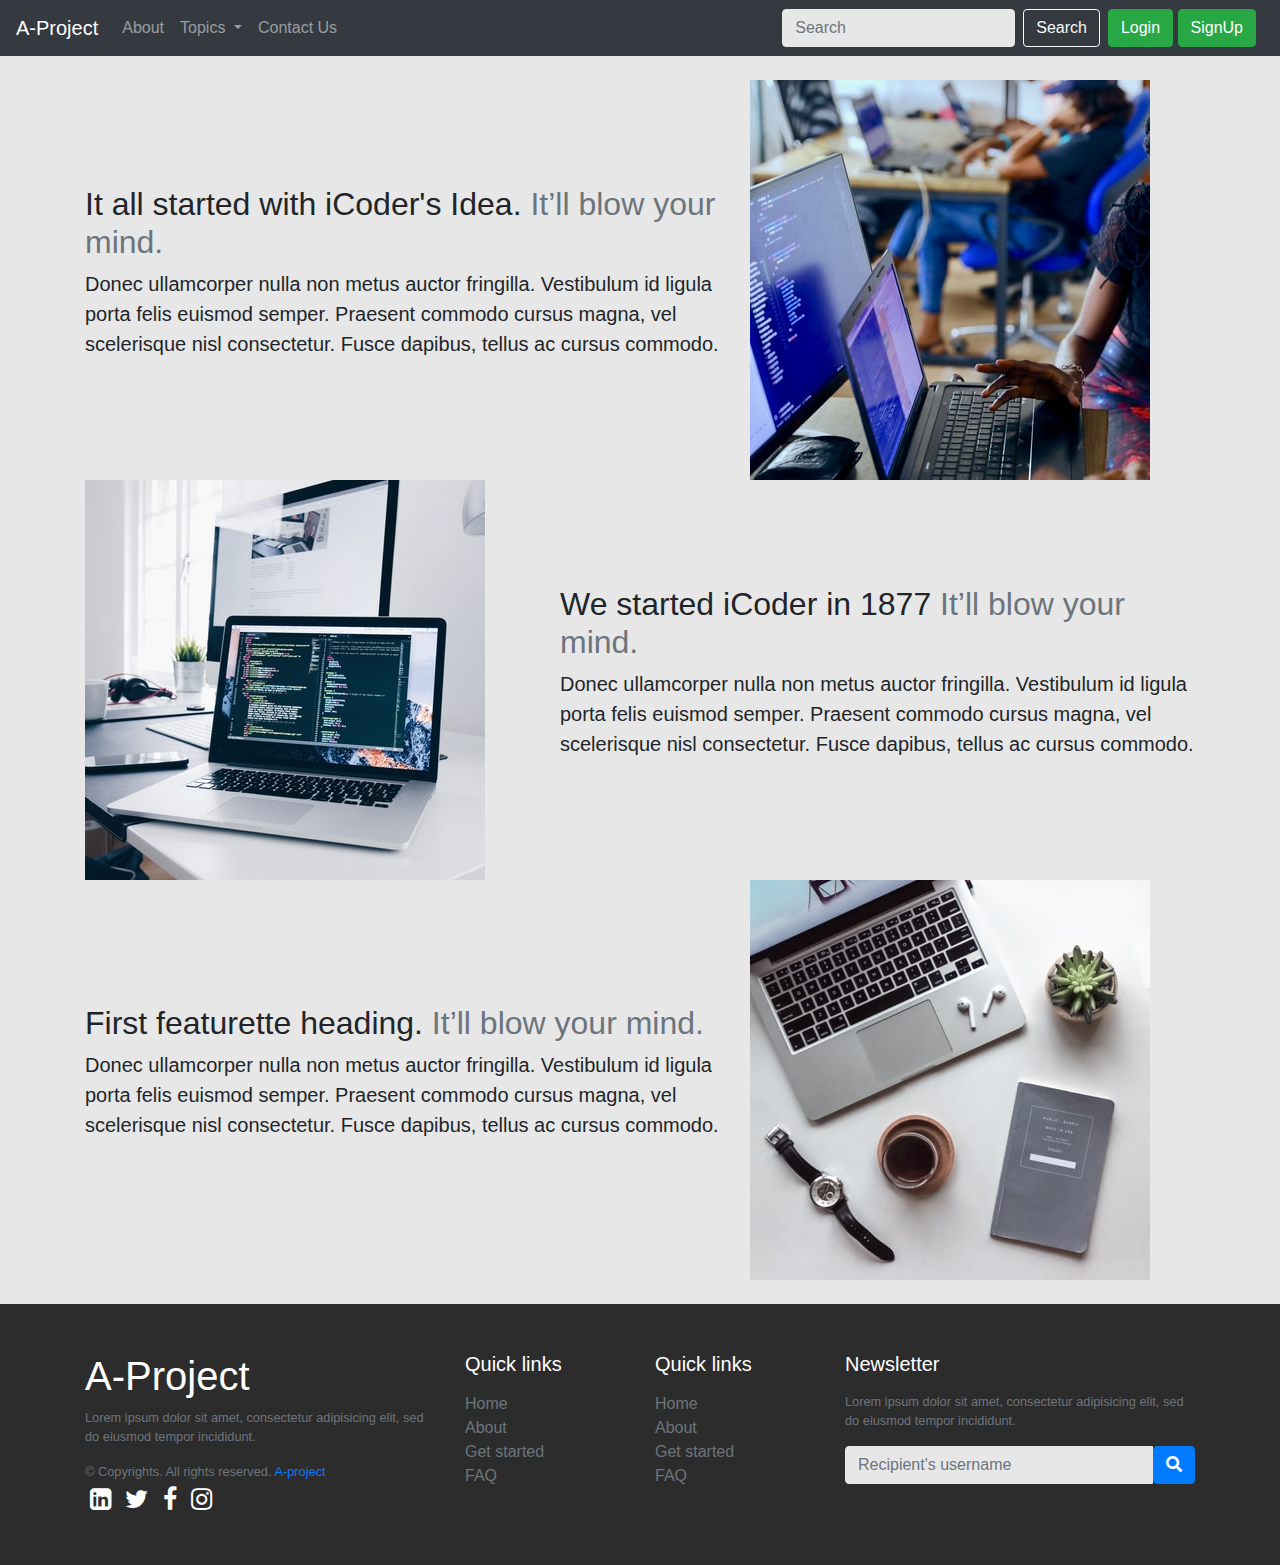
<file: about.html>
<!doctype html>
<html lang="en">

<head>
    
    <meta charset="utf-8">
    <meta name="viewport" content="width=device-width, initial-scale=1, shrink-to-fit=no">

    <!-- Bootstrap CSS -->
    <link rel="stylesheet" href="https://stackpath.bootstrapcdn.com/bootstrap/4.4.1/css/bootstrap.min.css"
        integrity="sha384-Vkoo8x4CGsO3+Hhxv8T/Q5PaXtkKtu6ug5TOeNV6gBiFeWPGFN9MuhOf23Q9Ifjh" crossorigin="anonymous">
        <link rel="stylesheet" href="https://cdn.jsdelivr.net/npm/bootstrap@5.0.0-beta1/dist/js/bootstrap.bundle.min.js">
        <link rel="stylesheet" href="https://cdn.jsdelivr.net/npm/bootstrap@5.0.0-beta1/dist/js/bootstrap.bundle.min.js">
        <link rel="stylesheet" href="https://cdnjs.cloudflare.com/ajax/libs/font-awesome/5.15.2/css/all.min.css">
        <link rel="stylesheet" href="https://cdnjs.cloudflare.com/ajax/libs/font-awesome/4.7.0/css/font-awesome.min.css">
        <link rel="stylesheet" href="style.css">

        <title>A-Project</title>
</head>

<body>
    <nav class="navbar navbar-expand-lg navbar-dark bg-dark">
        <a class="navbar-brand" href="./index.html">A-Project</a>
        <button class="navbar-toggler" type="button" data-toggle="collapse" data-target="#navbarSupportedContent"
            aria-controls="navbarSupportedContent" aria-expanded="false" aria-label="Toggle navigation">
            <span class="navbar-toggler-icon"></span>
        </button>

        <div class="collapse navbar-collapse" id="navbarSupportedContent">
            <ul class="navbar-nav mr-auto">
                <!-- <li class="nav-item active">
                    <a class="nav-link" href="/">Home <span class="sr-only">(current)</span></a>
                </li> -->
                <li class="nav-item">
                    <a class="nav-link" href="/about.html">About</a>
                </li>

                <li class="nav-item dropdown">
                    <a class="nav-link dropdown-toggle" href="#" id="navbarDropdown" role="button"
                        data-toggle="dropdown" aria-haspopup="true" aria-expanded="false">
                        Topics
                    </a>
                    <div class="dropdown-menu" aria-labelledby="navbarDropdown">
                      <a class="dropdown-item" href="./subfolder1.html">Technology & Services</a>
                      <a class="dropdown-item" href="./subfolder2.html">Testimonials</a>
                      <!-- <div class="dropdown-divider"></div> -->
                      <a class="dropdown-item" href="./subfolder3.html">Pricing</a>
                       
                    </div>
                </li>
                <li class="nav-item">
                    <a class="nav-link" href="/contact.html">Contact Us</a>
                </li>


            </ul>
            <form class="form-inline my-2 my-lg-0">
                <input class="form-control mr-sm-2" type="search" placeholder="Search" aria-label="Search">
                <button class="btn btn-outline-light my-2 my-sm-0" type="submit">Search</button>
            </form>
            <div class="mx-2">
                <button class="btn btn-success" data-toggle="modal" data-target="#loginModal">Login</button>
                <button class="btn btn-success" data-toggle="modal" data-target="#signupModal">SignUp</button>
            </div>
        </div>
    </nav>

    <div class="container my-4">
        <div class="row featurette d-flex justify-content-center align-items-center">
            <div class="col-md-7">
                <h2 class="featurette-heading">It all started with iCoder's Idea. <span class="text-muted">It’ll blow your
                        mind.</span></h2>
                <p class="lead">Donec ullamcorper nulla non metus auctor fringilla. Vestibulum id ligula porta felis
                    euismod semper. Praesent commodo cursus magna, vel scelerisque nisl consectetur. Fusce dapibus,
                    tellus ac cursus commodo.</p>
            </div>
            <div class="col-md-5">
                <img class="img-fluid" src="about-1.jpg" alt="">
                 
            </div>
        </div>
        <div class="row featurette d-flex justify-content-center align-items-center">
            <div class="col-md-7 order-md-2">
                <h2 class="featurette-heading">We started iCoder in 1877 <span class="text-muted">It’ll blow your
                        mind.</span></h2>
                <p class="lead">Donec ullamcorper nulla non metus auctor fringilla. Vestibulum id ligula porta felis
                    euismod semper. Praesent commodo cursus magna, vel scelerisque nisl consectetur. Fusce dapibus,
                    tellus ac cursus commodo.</p>
            </div>
            <div class="col-md-5 order-md-1">
                <img class="img-fluid" src="about-2.jpg" alt="">
                 
            </div>
        </div>
        <div class="row featurette d-flex justify-content-center align-items-center">
            <div class="col-md-7">
                <h2 class="featurette-heading">First featurette heading. <span class="text-muted">It’ll blow your
                        mind.</span></h2>
                <p class="lead">Donec ullamcorper nulla non metus auctor fringilla. Vestibulum id ligula porta felis
                    euismod semper. Praesent commodo cursus magna, vel scelerisque nisl consectetur. Fusce dapibus,
                    tellus ac cursus commodo.</p>
            </div>
            <div class="col-md-5">
                <img class="img-fluid" src="about-3.jpg" alt="">
                 
            </div>
        </div>
    </div>
 <!-- FOOTER -->
 <section>
    <footer class="w-100 py-4 flex-shrink-0">
        <div class=" w-100 container py-4">
            <div class="row gy-4 gx-5">
                <div class="col-lg-4 col-md-12">
                    <h5 class="h1 text-white">A-Project</h5>
                    <p class="small text-muted">Lorem ipsum dolor sit amet, consectetur adipisicing elit, sed do eiusmod tempor incididunt.</p>
                    <p class="small text-muted mb-0">&copy; Copyrights. All rights reserved. <a class="text-primary" href="#">A-project</a></p>
                    <a href="./index.html"><i class="fa fa-linkedin-square" style="font-size:25px;color: #fff;padding: 5px;"></i></a>
                    <a href="./index.html"><i class="fa fa-twitter" style="font-size:25px;color: #fff; padding: 5px;"></i></a>
                    <a href="./index.html"><i class="fa fa-facebook-f" style="font-size:25px;color: #fff; padding: 5px;"></i></a>
                    <a href="./index.html"><i class="fa fa-instagram" style="font-size:25px;color: #fff; padding: 5px;"></i></a>
               
                </div>
                <div class="col-lg-2 col-md-6">
                    <h5 class="text-white mb-3">Quick links</h5>
                    <ul class="list-unstyled text-muted">
                        <li><a href="#">Home</a></li>
                        <li><a href="#">About</a></li>
                        <li><a href="#">Get started</a></li>
                        <li><a href="#">FAQ</a></li>
                    </ul>
                </div>
                <div class="col-lg-2 col-md-6">
                    <h5 class="text-white mb-3">Quick links</h5>
                    <ul class="list-unstyled text-muted">
                        <li><a href="#">Home</a></li>
                        <li><a href="#">About</a></li>
                        <li><a href="#">Get started</a></li>
                        <li><a href="#">FAQ</a></li>
                    </ul>
                </div>
                <div class="col-lg-4 col-md-6">
                    <h5 class="text-white mb-3">Newsletter</h5>
                    <p class="small text-muted">Lorem ipsum dolor sit amet, consectetur adipisicing elit, sed do eiusmod tempor incididunt.</p>
                    <form action="#">
                        <div class="input-group mb-3">
                            <input class="form-control" type="text" placeholder="Recipient's username" aria-label="Recipient's username" aria-describedby="button-addon2">
                            <button class="btn btn-primary" id="button-addon2" type="button"><i class="fas fa-search"></i></button>
                        </div>
                    </form>
                </div>
            </div>
        </div>
    </footer>
</div>
  </footer>
</section>
    <!-- Optional JavaScript -->
    <!-- jQuery first, then Popper.js, then Bootstrap JS -->
    <script src="https://code.jquery.com/jquery-3.4.1.slim.min.js"
        integrity="sha384-J6qa4849blE2+poT4WnyKhv5vZF5SrPo0iEjwBvKU7imGFAV0wwj1yYfoRSJoZ+n"
        crossorigin="anonymous"></script>
    <script src="https://cdn.jsdelivr.net/npm/popper.js@1.16.0/dist/umd/popper.min.js"
        integrity="sha384-Q6E9RHvbIyZFJoft+2mJbHaEWldlvI9IOYy5n3zV9zzTtmI3UksdQRVvoxMfooAo"
        crossorigin="anonymous"></script>
    <script src="https://stackpath.bootstrapcdn.com/bootstrap/4.4.1/js/bootstrap.min.js"
        integrity="sha384-wfSDF2E50Y2D1uUdj0O3uMBJnjuUD4Ih7YwaYd1iqfktj0Uod8GCExl3Og8ifwB6"
        crossorigin="anonymous"></script>
</body>

</html>
</file>
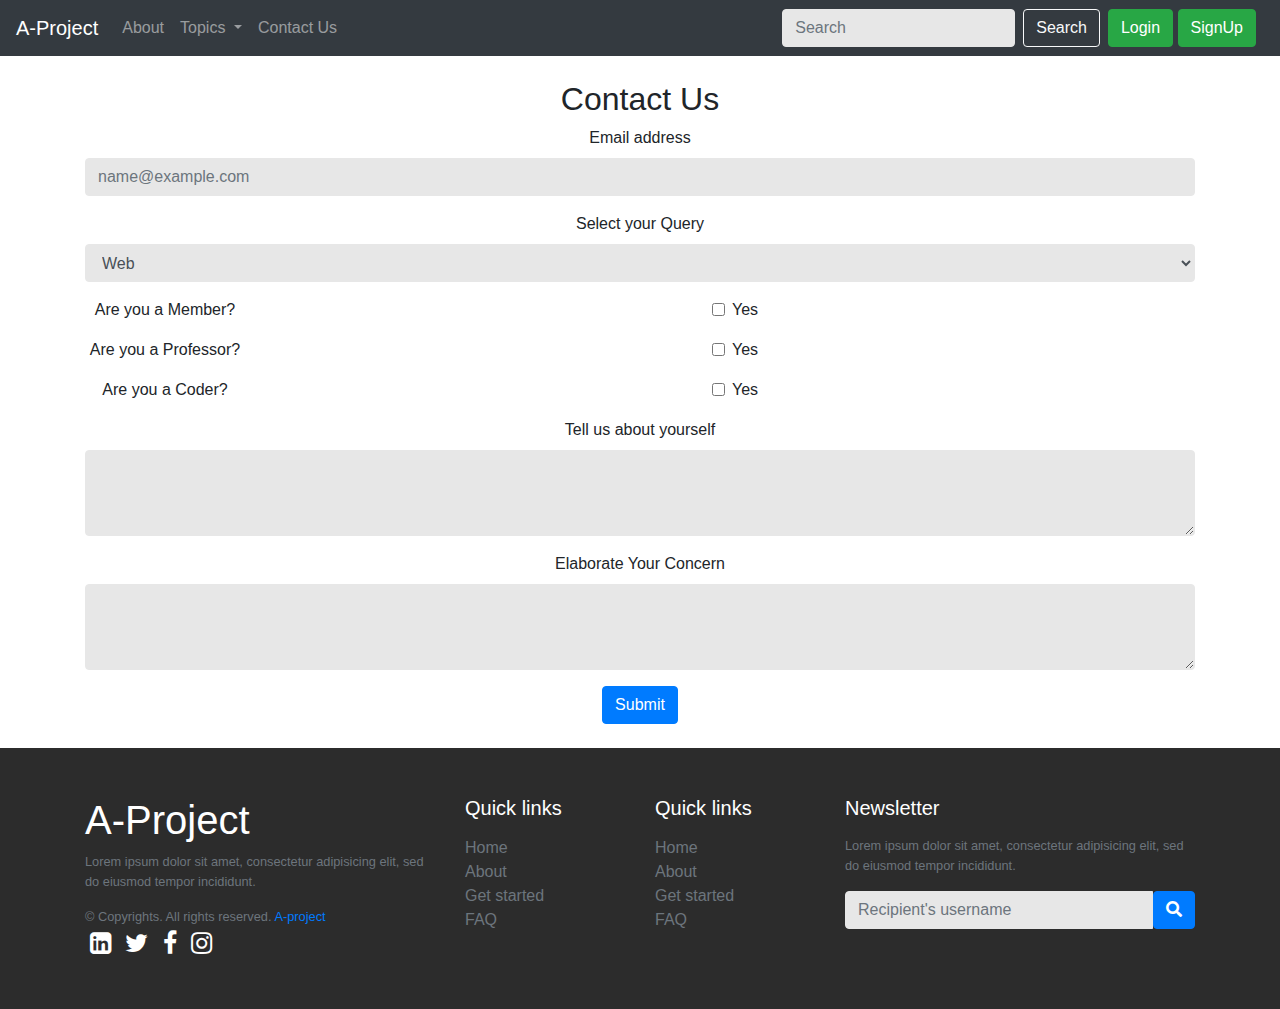
<file: contact.html>
<!doctype html>
<html lang="en">

<head>
    <!-- Required meta tags -->
    <meta charset="utf-8">
    <meta name="viewport" content="width=device-width, initial-scale=1, shrink-to-fit=no">

    <!-- Bootstrap CSS -->
    <link rel="stylesheet" href="https://stackpath.bootstrapcdn.com/bootstrap/4.4.1/css/bootstrap.min.css"
        integrity="sha384-Vkoo8x4CGsO3+Hhxv8T/Q5PaXtkKtu6ug5TOeNV6gBiFeWPGFN9MuhOf23Q9Ifjh" crossorigin="anonymous">
        <link rel="stylesheet" href="https://cdn.jsdelivr.net/npm/bootstrap@5.0.0-beta1/dist/js/bootstrap.bundle.min.js">
        <link rel="stylesheet" href="https://cdn.jsdelivr.net/npm/bootstrap@5.0.0-beta1/dist/js/bootstrap.bundle.min.js">
        <link rel="stylesheet" href="https://cdnjs.cloudflare.com/ajax/libs/font-awesome/5.15.2/css/all.min.css">
        <link rel="stylesheet" href="https://cdnjs.cloudflare.com/ajax/libs/font-awesome/4.7.0/css/font-awesome.min.css">
        <link rel="stylesheet" href="style.css">

        <title>A-Project</title>
    <style>
        body{
            background-color: #ffffff;
        }
    </style>
</head>

<body>
    <nav class="navbar navbar-expand-lg navbar-dark bg-dark">
        <a class="navbar-brand" href="./index.html">A-Project</a>
        <button class="navbar-toggler" type="button" data-toggle="collapse" data-target="#navbarSupportedContent"
            aria-controls="navbarSupportedContent" aria-expanded="false" aria-label="Toggle navigation">
            <span class="navbar-toggler-icon"></span>
        </button>

        <div class="collapse navbar-collapse" id="navbarSupportedContent">
            <ul class="navbar-nav mr-auto">
                <!-- <li class="nav-item active">
                    <a class="nav-link" href="/">Home <span class="sr-only">(current)</span></a>
                </li> -->
                <li class="nav-item">
                    <a class="nav-link" href="/about.html">About</a>
                </li>

                <li class="nav-item dropdown">
                    <a class="nav-link dropdown-toggle" href="#" id="navbarDropdown" role="button"
                        data-toggle="dropdown" aria-haspopup="true" aria-expanded="false">
                        Topics
                    </a>
                    <div class="dropdown-menu" aria-labelledby="navbarDropdown">
                      <a class="dropdown-item" href="./subfolder1.html">Technology & Services</a>
                      <a class="dropdown-item" href="./subfolder2.html">Testimonials</a>
                      <!-- <div class="dropdown-divider"></div> -->
                      <a class="dropdown-item" href="./subfolder3.html">Pricing</a>
                       
                    </div>
                </li>
                <li class="nav-item">
                    <a class="nav-link" href="/contact.html">Contact Us</a>
                </li>


            </ul>
            <form class="form-inline my-2 my-lg-0">
                <input class="form-control mr-sm-2" type="search" placeholder="Search" aria-label="Search">
                <button class="btn btn-outline-light my-2 my-sm-0" type="submit">Search</button>
            </form>
            <div class="mx-2">
                <button class="btn btn-success" data-toggle="modal" data-target="#loginModal">Login</button>
                <button class="btn btn-success" data-toggle="modal" data-target="#signupModal">SignUp</button>
            </div>
        </div>
    </nav>

    <div class="container w-100 my-4 flex justify-content-center align-items-center text-center">
        <h2>Contact Us</h2>
        <form>
            <div class="form-group">
                <label for="exampleFormControlInput1">Email address</label>
                <input type="email" class="form-control" id="exampleFormControlInput1" placeholder="name@example.com">
            </div>
            <div class="form-group">
                <label for="exampleFormControlSelect1">Select your Query</label>
                <select class="form-control" id="exampleFormControlSelect1">
                    <option>Web</option>
                    <option>Tech Stack</option>
                    <option>Technology</option>
                    <option>Others</option>
                </select>
            </div>
            <div class="form-group row">
                <div class="col-sm-2">Are you a Member?</div>
                <div class="col-sm-10">
                    <div class="form-check">
                        <input class="form-check-input" type="checkbox" id="gridCheck1">
                        <label class="form-check-label" for="gridCheck1">
                            Yes
                        </label>
                    </div>
                </div>
            </div>
            <div class="form-group row">
                <div class="col-sm-2">Are you a Professor?</div>
                <div class="col-sm-10">
                    <div class="form-check">
                        <input class="form-check-input" type="checkbox" id="gridCheck2">
                        <label class="form-check-label" for="gridCheck2">
                            Yes
                        </label>
                    </div>
                </div>
            </div>
            <div class="form-group row">
                <div class="col-sm-2">Are you a Coder?</div>
                <div class="col-sm-10">
                    <div class="form-check">
                        <input class="form-check-input" type="checkbox" id="gridCheck3">
                        <label class="form-check-label" for="gridCheck3">
                            Yes
                        </label>
                    </div>
                </div>
            </div>

            <div class="form-group">
                <label for="exampleFormControlTextarea1">Tell us about yourself</label>
                <textarea class="form-control" id="exampleFormControlTextarea1" rows="3"></textarea>
            </div>
            <div class="form-group">
                <label for="exampleFormControlTextarea2">Elaborate Your Concern</label>
                <textarea class="form-control" id="exampleFormControlTextarea2" rows="3"></textarea>
            </div>
            <button class="btn btn-primary">Submit</button>
        </form>

    </div>
 <!-- FOOTER -->
 <section>
    <footer class="w-100 py-4 flex-shrink-0">
        <div class=" w-100 container py-4">
            <div class="row gy-4 gx-5">
                <div class="col-lg-4 col-md-12">
                    <h5 class="h1 text-white">A-Project</h5>
                    <p class="small text-muted">Lorem ipsum dolor sit amet, consectetur adipisicing elit, sed do eiusmod tempor incididunt.</p>
                    <p class="small text-muted mb-0">&copy; Copyrights. All rights reserved. <a class="text-primary" href="#">A-project</a></p>
               
                    <a href="./index.html"><i class="fa fa-linkedin-square" style="font-size:25px;color: #fff;padding: 5px;"></i></a>
                    <a href="./index.html"><i class="fa fa-twitter" style="font-size:25px;color: #fff; padding: 5px;"></i></a>
                    <a href="./index.html"><i class="fa fa-facebook-f" style="font-size:25px;color: #fff; padding: 5px;"></i></a>
                    <a href="./index.html"><i class="fa fa-instagram" style="font-size:25px;color: #fff; padding: 5px;"></i></a>
                </div>
                <div class="col-lg-2 col-md-6">
                    <h5 class="text-white mb-3">Quick links</h5>
                    <ul class="list-unstyled text-muted">
                        <li><a href="#">Home</a></li>
                        <li><a href="#">About</a></li>
                        <li><a href="#">Get started</a></li>
                        <li><a href="#">FAQ</a></li>
                    </ul>
                </div>
                <div class="col-lg-2 col-md-6">
                    <h5 class="text-white mb-3">Quick links</h5>
                    <ul class="list-unstyled text-muted">
                        <li><a href="#">Home</a></li>
                        <li><a href="#">About</a></li>
                        <li><a href="#">Get started</a></li>
                        <li><a href="#">FAQ</a></li>
                    </ul>
                </div>
                <div class="col-lg-4 col-md-6">
                    <h5 class="text-white mb-3">Newsletter</h5>
                    <p class="small text-muted">Lorem ipsum dolor sit amet, consectetur adipisicing elit, sed do eiusmod tempor incididunt.</p>
                    <form action="#">
                        <div class="input-group mb-3">
                            <input class="form-control" type="text" placeholder="Recipient's username" aria-label="Recipient's username" aria-describedby="button-addon2">
                            <button class="btn btn-primary" id="button-addon2" type="button"><i class="fas fa-search"></i></i></button>
                        </div>
                    </form>
                </div>
            </div>
        </div>
    </footer>
</div>
  </footer>
</section>
    <!-- Optional JavaScript -->
    <!-- jQuery first, then Popper.js, then Bootstrap JS -->
    <script src="https://code.jquery.com/jquery-3.4.1.slim.min.js"
        integrity="sha384-J6qa4849blE2+poT4WnyKhv5vZF5SrPo0iEjwBvKU7imGFAV0wwj1yYfoRSJoZ+n"
        crossorigin="anonymous"></script>
    <script src="https://cdn.jsdelivr.net/npm/popper.js@1.16.0/dist/umd/popper.min.js"
        integrity="sha384-Q6E9RHvbIyZFJoft+2mJbHaEWldlvI9IOYy5n3zV9zzTtmI3UksdQRVvoxMfooAo"
        crossorigin="anonymous"></script>
    <script src="https://stackpath.bootstrapcdn.com/bootstrap/4.4.1/js/bootstrap.min.js"
        integrity="sha384-wfSDF2E50Y2D1uUdj0O3uMBJnjuUD4Ih7YwaYd1iqfktj0Uod8GCExl3Og8ifwB6"
        crossorigin="anonymous"></script>
</body>

</html>
</file>
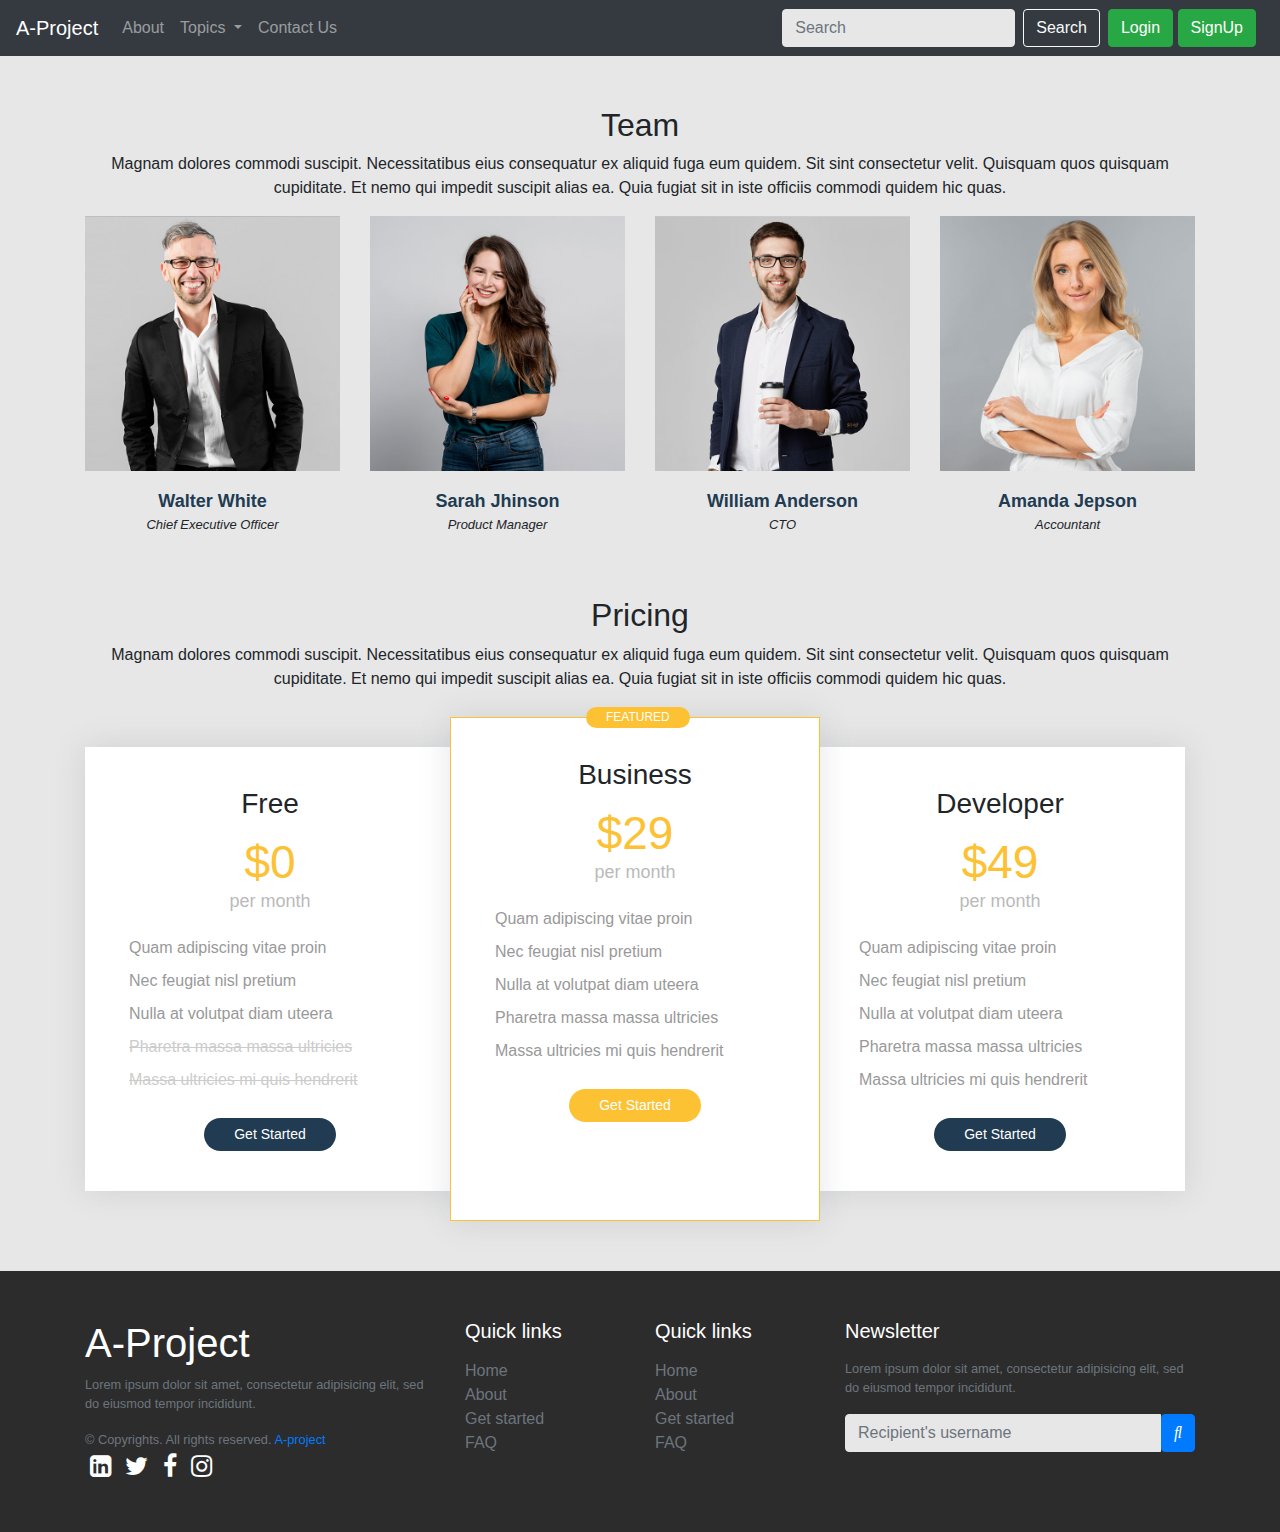
<file: subfolder3.html>
<!DOCTYPE html>
<html lang="en">
  <head>
    <!-- Required meta tags -->
    <meta charset="utf-8" />
    <meta
      name="viewport"
      content="width=device-width, initial-scale=1, shrink-to-fit=no"
    />
    <meta
      name="description"
      content="Welcome to iCoder. A blog for coding enthusiasts"
    />

    <!-- Bootstrap CSS -->
    <link
      rel="stylesheet"
      href="https://stackpath.bootstrapcdn.com/bootstrap/4.4.1/css/bootstrap.min.css"
      integrity="sha384-Vkoo8x4CGsO3+Hhxv8T/Q5PaXtkKtu6ug5TOeNV6gBiFeWPGFN9MuhOf23Q9Ifjh"
      crossorigin="anonymous"
    />
    <link
      rel="stylesheet"
      href="https://stackpath.bootstrapcdn.com/bootstrap/4.3.1/css/bootstrap.min.css"
    />
    <link
      rel="stylesheet"
      href="https://stackpath.bootstrapcdn.com/bootstrap/4.3.1/js/bootstrap.bundle.min.js"
    />
    <link
      rel="stylesheet"
      href="https://cdnjs.cloudflare.com/ajax/libs/jquery/3.2.1/jquery.min.js"
    />
    <link
      rel="stylesheet"
      href="https://cdnjs.cloudflare.com/ajax/libs/font-awesome/4.7.0/css/font-awesome.min.css"
    />

    <link rel="stylesheet" href="style.css" />

    <title>A-Project</title>
  </head>

  <body>
    <nav class="navbar navbar-expand-lg navbar-dark bg-dark">
      <a class="navbar-brand" href="./index.html">A-Project</a>
      <button
        class="navbar-toggler"
        type="button"
        data-toggle="collapse"
        data-target="#navbarSupportedContent"
        aria-controls="navbarSupportedContent"
        aria-expanded="false"
        aria-label="Toggle navigation"
      >
        <span class="navbar-toggler-icon"></span>
      </button>

      <div class="collapse navbar-collapse" id="navbarSupportedContent">
        <ul class="navbar-nav mr-auto">
          <!-- <li class="nav-item active">
                    <a class="nav-link" href="/">Home <span class="sr-only">(current)</span></a>
                </li> -->
          <li class="nav-item">
            <a class="nav-link" href="/about.html">About</a>
          </li>

          <li class="nav-item dropdown">
            <a
              class="nav-link dropdown-toggle"
              href="#"
              id="navbarDropdown"
              role="button"
              data-toggle="dropdown"
              aria-haspopup="true"
              aria-expanded="false"
            >
              Topics
            </a>
            <div class="dropdown-menu" aria-labelledby="navbarDropdown">
              <a class="dropdown-item" href="./subfolder1.html"
                >Technology & Services</a
              >
              <a class="dropdown-item" href="./subfolder2.html">Testimonials</a>
              <!-- <div class="dropdown-divider"></div> -->
              <a class="dropdown-item" href="./subfolder3.html">Pricing</a>
            </div>
          </li>
          <li class="nav-item">
            <a class="nav-link" href="/contact.html">Contact Us</a>
          </li>
        </ul>
        <form class="form-inline my-2 my-lg-0">
          <input
            class="form-control mr-sm-2"
            type="search"
            placeholder="Search"
            aria-label="Search"
          />
          <button class="btn btn-outline-light my-2 my-sm-0" type="submit">
            Search
          </button>
        </form>
        <div class="mx-2">
          <button
            class="btn btn-success"
            data-toggle="modal"
            data-target="#loginModal"
          >
            Login
          </button>
          <button
            class="btn btn-success"
            data-toggle="modal"
            data-target="#signupModal"
          >
            SignUp
          </button>
        </div>
      </div>
    </nav>

    <!-- ======= Team Section ======= -->
    <section id="team" class="team section-bg" style="padding-top: 50px">
      <div class="container">
        <div class="section-title">
          <h2 data-aos="fade-in" style="text-align: center">Team</h2>
          <p data-aos="fade-in" style="text-align: center">
            Magnam dolores commodi suscipit. Necessitatibus eius consequatur ex
            aliquid fuga eum quidem. Sit sint consectetur velit. Quisquam quos
            quisquam cupiditate. Et nemo qui impedit suscipit alias ea. Quia
            fugiat sit in iste officiis commodi quidem hic quas.
          </p>
        </div>

        <div class="row">
          <div class="col-xl-3 col-lg-4 col-md-6">
            <div class="member" data-aos="fade-up">
              <div class="pic"><img src="./team/team-1.jpg" alt="" /></div>
              <h4>Walter White</h4>
              <span>Chief Executive Officer</span>
              <div class="social">
                <a href=""><i class="bi bi-twitter"></i></a>
                <a href=""><i class="bi bi-facebook"></i></a>
                <a href=""><i class="bi bi-instagram"></i></a>
                <a href=""><i class="bi bi-linkedin"></i></a>
              </div>
            </div>
          </div>

          <div class="col-xl-3 col-lg-4 col-md-6">
            <div class="member" data-aos="fade-up" data-aos-delay="100">
              <div class="pic"><img src="./team/team-2.jpg" alt="" /></div>
              <h4>Sarah Jhinson</h4>
              <span>Product Manager</span>
              <div class="social">
                <a href=""><i class="bi bi-twitter"></i></a>
                <a href=""><i class="bi bi-facebook"></i></a>
                <a href=""><i class="bi bi-instagram"></i></a>
                <a href=""><i class="bi bi-linkedin"></i></a>
              </div>
            </div>
          </div>

          <div class="col-xl-3 col-lg-4 col-md-6">
            <div class="member" data-aos="fade-up" data-aos-delay="200">
              <div class="pic"><img src="./team/team-3.jpg" alt="" /></div>
              <h4>William Anderson</h4>
              <span>CTO</span>
              <div class="social">
                <a href=""><i class="bi bi-twitter"></i></a>
                <a href=""><i class="bi bi-facebook"></i></a>
                <a href=""><i class="bi bi-instagram"></i></a>
                <a href=""><i class="bi bi-linkedin"></i></a>
              </div>
            </div>
          </div>

          <div class="col-xl-3 col-lg-4 col-md-6">
            <div class="member" data-aos="fade-up" data-aos-delay="300">
              <div class="pic"><img src="./team/team-4.jpg" alt="" /></div>
              <h4>Amanda Jepson</h4>
              <span>Accountant</span>
              <div class="social">
                <a href=""><i class="bi bi-twitter"></i></a>
                <a href=""><i class="bi bi-facebook"></i></a>
                <a href=""><i class="bi bi-instagram"></i></a>
                <a href=""><i class="bi bi-linkedin"></i></a>
              </div>
            </div>
          </div>
        </div>
      </div>
    </section>
    <!-- End Team Section -->

    <!-- ======= Pricing Section ======= -->
    <section
      id="pricing"
      class="pricing section-bg"
      style="padding-bottom: 50px"
    >
      <div class="container">
        <div class="section-title">
          <h2 data-aos="fade-in" style="text-align: center">Pricing</h2>
          <p data-aos="fade-in" style="text-align: center">
            Magnam dolores commodi suscipit. Necessitatibus eius consequatur ex
            aliquid fuga eum quidem. Sit sint consectetur velit. Quisquam quos
            quisquam cupiditate. Et nemo qui impedit suscipit alias ea. Quia
            fugiat sit in iste officiis commodi quidem hic quas.
          </p>
        </div>

        <div class="row no-gutters">
          <div class="col-lg-4 box" data-aos="zoom-in">
            <h3>Free</h3>
            <h4>$0<span>per month</span></h4>
            <ul>
              <li><i class="bx bx-check"></i> Quam adipiscing vitae proin</li>
              <li><i class="bx bx-check"></i> Nec feugiat nisl pretium</li>
              <li><i class="bx bx-check"></i> Nulla at volutpat diam uteera</li>
              <li class="na">
                <i class="bx bx-x"></i>
                <span>Pharetra massa massa ultricies</span>
              </li>
              <li class="na">
                <i class="bx bx-x"></i>
                <span>Massa ultricies mi quis hendrerit</span>
              </li>
            </ul>
            <a href="#" class="get-started-btn">Get Started</a>
          </div>

          <div class="col-lg-4 box featured" data-aos="zoom-in">
            <span class="featured-badge">Featured</span>
            <h3>Business</h3>
            <h4>$29<span>per month</span></h4>
            <ul>
              <li><i class="bx bx-check"></i> Quam adipiscing vitae proin</li>
              <li><i class="bx bx-check"></i> Nec feugiat nisl pretium</li>
              <li><i class="bx bx-check"></i> Nulla at volutpat diam uteera</li>
              <li>
                <i class="bx bx-check"></i> Pharetra massa massa ultricies
              </li>
              <li>
                <i class="bx bx-check"></i> Massa ultricies mi quis hendrerit
              </li>
            </ul>
            <a href="#" class="get-started-btn">Get Started</a>
          </div>

          <div class="col-lg-4 box" data-aos="zoom-in">
            <h3>Developer</h3>
            <h4>$49<span>per month</span></h4>
            <ul>
              <li><i class="bx bx-check"></i> Quam adipiscing vitae proin</li>
              <li><i class="bx bx-check"></i> Nec feugiat nisl pretium</li>
              <li><i class="bx bx-check"></i> Nulla at volutpat diam uteera</li>
              <li>
                <i class="bx bx-check"></i> Pharetra massa massa ultricies
              </li>
              <li>
                <i class="bx bx-check"></i> Massa ultricies mi quis hendrerit
              </li>
            </ul>
            <a href="#" class="get-started-btn">Get Started</a>
          </div>
        </div>
      </div>
    </section>
    <!-- End Pricing Section -->

    <!-- FOOTER -->
    <section>
      <footer class="w-100 py-4 flex-shrink-0">
        <div class="w-100 container py-4">
          <div class="row gy-4 gx-5">
            <div class="col-lg-4 col-md-12">
              <h5 class="h1 text-white">A-Project</h5>
              <p class="small text-muted">
                Lorem ipsum dolor sit amet, consectetur adipisicing elit, sed do
                eiusmod tempor incididunt.
              </p>
              <p class="small text-muted mb-0">
                &copy; Copyrights. All rights reserved.
                <a class="text-primary" href="#">A-project</a>
              </p>
              <a href="./index.html"
                ><i
                  class="fa fa-linkedin-square"
                  style="font-size: 25px; color: #fff; padding: 5px"
                ></i
              ></a>
              <a href="./index.html"
                ><i
                  class="fa fa-twitter"
                  style="font-size: 25px; color: #fff; padding: 5px"
                ></i
              ></a>
              <a href="./index.html"
                ><i
                  class="fa fa-facebook-f"
                  style="font-size: 25px; color: #fff; padding: 5px"
                ></i
              ></a>
              <a href="./index.html"
                ><i
                  class="fa fa-instagram"
                  style="font-size: 25px; color: #fff; padding: 5px"
                ></i
              ></a>
            </div>
            <div class="col-lg-2 col-md-6">
              <h5 class="text-white mb-3">Quick links</h5>
              <ul class="list-unstyled text-muted">
                <li><a href="#">Home</a></li>
                <li><a href="#">About</a></li>
                <li><a href="#">Get started</a></li>
                <li><a href="#">FAQ</a></li>
              </ul>
            </div>
            <div class="col-lg-2 col-md-6">
              <h5 class="text-white mb-3">Quick links</h5>
              <ul class="list-unstyled text-muted">
                <li><a href="#">Home</a></li>
                <li><a href="#">About</a></li>
                <li><a href="#">Get started</a></li>
                <li><a href="#">FAQ</a></li>
              </ul>
            </div>
            <div class="col-lg-4 col-md-6">
              <h5 class="text-white mb-3">Newsletter</h5>
              <p class="small text-muted">
                Lorem ipsum dolor sit amet, consectetur adipisicing elit, sed do
                eiusmod tempor incididunt.
              </p>
              <form action="#">
                <div class="input-group mb-3">
                  <input
                    class="form-control"
                    type="text"
                    placeholder="Recipient's username"
                    aria-label="Recipient's username"
                    aria-describedby="button-addon2"
                  />
                  <button
                    class="btn btn-primary"
                    id="button-addon2"
                    type="button"
                  >
                    <i class="fas fa-search"></i>
                  </button>
                </div>
              </form>
            </div>
          </div>
        </div>
      </footer>
    </section>
    <!-- Optional JavaScript -->
    <!-- jQuery first, then Popper.js, then Bootstrap JS -->
    <script
      src="https://code.jquery.com/jquery-3.4.1.slim.min.js"
      integrity="sha384-J6qa4849blE2+poT4WnyKhv5vZF5SrPo0iEjwBvKU7imGFAV0wwj1yYfoRSJoZ+n"
      crossorigin="anonymous"
    ></script>
    <script
      src="https://cdn.jsdelivr.net/npm/popper.js@1.16.0/dist/umd/popper.min.js"
      integrity="sha384-Q6E9RHvbIyZFJoft+2mJbHaEWldlvI9IOYy5n3zV9zzTtmI3UksdQRVvoxMfooAo"
      crossorigin="anonymous"
    ></script>
    <script
      src="https://stackpath.bootstrapcdn.com/bootstrap/4.4.1/js/bootstrap.min.js"
      integrity="sha384-wfSDF2E50Y2D1uUdj0O3uMBJnjuUD4Ih7YwaYd1iqfktj0Uod8GCExl3Og8ifwB6"
      crossorigin="anonymous"
    ></script>

    <script></script>
  </body>
</html>
</file>
<file: style.css>
body {
     background: #e7e7e7;
   }
   
   .text-small {
     font-size: 0.9rem;
   }
   
   a {
     color: inherit;
     text-decoration: none;
     transition: all 0.3s;
   }
   
   a:hover, a:focus {
     text-decoration: none;
   }
   
   .form-control {
     background: #e7e7e7;
     border-color: #e7e7e7;
   }
   
   .form-control:focus {
     background: #e7e7e7;
   }
   
   footer {
     background: #2c2c2c;
     width: 100%;
   }
   .box{
     -webkit-box-shadow: 1px -1px 14px 3px rgba(161, 161, 161, 0.75);
     -moz-box-shadow: 1px -1px 14px 3px rgba(161, 161, 161, 0.75);
     box-shadow: 1px -1px 14px 3px rgba(161, 161, 161, 0.75);
     cursor: pointer;
    
     transition: transform 2s ;
   }

   .box:hover{
     transform:scale(.9);
     background-color: rgb(191, 247, 219);
   }

   /* subpage-one */
   
/*--------------------------------------------------------------
# Skills
--------------------------------------------------------------*/
.skills .content h3 {
  font-weight: 700;
  font-size: 32px;
  color: #37517e;
  font-family: "Poppins", sans-serif;
}

.skills .content ul {
  list-style: none;
  padding: 0;
}

.skills .content ul li {
  padding-bottom: 10px;
}

.skills .content ul i {
  font-size: 20px;
  padding-right: 4px;
  color: #47b2e4;
}

.skills .content p:last-child {
  margin-bottom: 0;
}

.skills .progress {
  height: 60px;
  display: block;
  background: none;
  border-radius: 0;
}

.skills .progress .skill {
  padding: 0;
  margin: 0 0 6px 0;
  text-transform: uppercase;
  display: block;
  font-weight: 600;
  font-family: "Poppins", sans-serif;
  color: #37517e;
}

.skills .progress .skill .val {
  float: right;
  font-style: normal;
}

.skills .progress-bar-wrap {
  background: #e8edf5;
  height: 10px;
}

.skills .progress-bar {
  width: 1px;
  height: 10px;
  transition: 0.9s;
  background-color: rgb(29, 136, 2);;
}

/*--------------------------------------------------------------
# Services
--------------------------------------------------------------*/
.services .icon-box {
  box-shadow: 0px 0 25px 0 rgba(0, 0, 0, 0.1);
  padding: 50px 30px;
  transition: all ease-in-out 0.4s;
  background: #fff;
}

.services .icon-box .icon {
  margin-bottom: 10px;
}

.services .icon-box .icon i {
  color: #47b2e4;
  font-size: 36px;
  transition: 0.3s;
}

.services .icon-box h4 {
  font-weight: 500;
  margin-bottom: 15px;
  font-size: 24px;
}

.services .icon-box h4 a {
  color: #37517e;
  transition: ease-in-out 0.3s;
}

.services .icon-box p {
  line-height: 24px;
  font-size: 14px;
  margin-bottom: 0;
}

.services .icon-box:hover {
  transform: translateY(-10px);
}

.services .icon-box:hover h4 a {
  color: #47b2e4;

}

.services .icon-box:hover{
  background-color: rgb(191, 247, 219);
  color: #2c2c2c;
}


/* testimonials */



@keyframes background-color {
  0% {
      background: linear-gradient(to bottom, #000428, #004683);
  }

  25% {
      background: linear-gradient(135deg, #1a4223, #5ee95e);
  }

  50% {
      background: linear-gradient(to bottom, #421a31, #e95ed2);
  }

  100% {
      background: linear-gradient(-135deg, #fae37d, #881da8, #20668f);
  }

}

.containerr {
  margin-top: 50px;
     background: linear-gradient(to bottom, #000428, #004683);
    animation: background-color 20s;
    padding: 50px;
}

.containerr .col-lg-4 {
  display: flex;
  justify-content: center;
}

.card {
  width: 300px;
  height: 300px;
  transform-style: preserve-3d;
  perspective: 500px;
  border: none;
  background-color: inherit;
}

.card .face {
  position: absolute;
  color: #fff;
  width: 100%;
  height: 100%;
  overflow: hidden;
  box-shadow: 0 15px 35px rgba(0, 0, 0, 0.1);
  border-radius: 15px;
  background: rgba(255, 255, 255, 0.06);
  transform-style: preserve-3d;
  transition: 0.5s;
  backface-visibility: hidden;
  border-top: 1px solid #ddd;
  border-left: 1px solid #ddd;
  /* border-right: 1px solid #999;
border-bottom: 1px solid #999; */
}

.card .face.front-face,
.card .face.back-face {
  position: absolute;
  display: flex;
  flex-direction: column;
  align-items: center;
  justify-content: center;
}

.card .face.front-face .profile {
  width: 150px;
  height: 150px;
  border-radius: 50%;
  object-fit: cover;
}

.card .face.front-face .name {
  letter-spacing: 2px;
}

.card .face.front-face .designation {
  font-size: 0.8rem;
  color: #ddd;
  letter-spacing: 0.8px;
}

.card:hover .face.front-face {
  transform: rotateY(180deg);
}

.card .face.back-face {
  position: absolute;
  background: rgba(255, 255, 255, 0.06);
  transform: rotateY(180deg);
  padding: 20px 30px;
  text-align: center;
  user-select: none;
}

.card .face.back-face .fa-quote-left {
  position: absolute;
  top: 25px;
  left: 25px;
  font-size: 1.2rem;
}

.card .face.back-face .fa-quote-right {
  position: absolute;
  bottom: 35px;
  right: 25px;
  font-size: 1.2rem;
}

.card:hover .face.back-face {
  transform: rotateY(360deg);
}

@media(max-width: 991.5px) {
  .col-lg-4 {
      margin-top: 40px;
      margin-bottom: 20px;
  }
}

/* details section */

/*--------------------------------------------------------------
# Details
--------------------------------------------------------------*/
.details .content+.content {
  margin-top: 100px;
}

.details .content h3 {
  font-weight: 700;
  font-size: 32px;
  color: #47536e;
}

.details .content ul {
  list-style: none;
  padding: 0;
}

.details .content ul li {
  padding-bottom: 10px;
}

.details .content ul i {
  font-size: 24px;
  padding-right: 2px;
  color: #5777ba;
  line-height: 0;
}

.details .content p:last-child {
  margin-bottom: 0;
}

/*--------------------------------------------------------------
# Team
--------------------------------------------------------------*/
.team .member {
  text-align: center;
  margin-bottom: 20px;
}

.team .member .pic {
  margin-bottom: 15px;
  overflow: hidden;
  min-height: 260px;
}

.team .member .pic img {
  max-width: 100%;
}

.team .member h4 {
  font-weight: 700;
  margin-bottom: 2px;
  font-size: 18px;
  color: #213b52;
}

.team .member span {
  font-style: italic;
  display: block;
  font-size: 13px;
}

.team .member .social {
  margin-top: 15px;
}

.team .member .social a {
  color: #5289ba;
  transition: 0.3s;
}

.team .member .social a:hover {
  color: #fdc134;
}

.team .member .social i {
  font-size: 18px;
  margin: 0 2px;
}

/*--------------------------------------------------------------
# Pricing
--------------------------------------------------------------*/
.pricing .row {
  padding-top: 40px;
}

.pricing .box {
  padding: 40px;
  margin-bottom: 30px;
  box-shadow: 0px 0px 30px rgba(73, 78, 92, 0.15);
  background: #fff;
  text-align: center;
  position: relative;
}

.pricing .featured-badge {
  display: inline-block;
  position: absolute;
  top: -11px;
  left: calc(50% - 49px);
  background: #fdc134;
  color: #fff;
  text-align: center;
  line-height: 1;
  border-radius: 50px;
  padding: 4px 20px 5px 20px;
  font-size: 12px;
  text-transform: uppercase;
}

.pricing h3 {
  font-weight: 300;
  margin-bottom: 15px;
  font-size: 28px;
}

.pricing h4 {
  font-size: 46px;
  color: #fdc134;
  font-weight: 400;
  font-family: "Open Sans", sans-serif;
  margin-bottom: 25px;
}

.pricing h4 span {
  color: #bababa;
  font-size: 18px;
  display: block;
}

.pricing ul {
  padding: 0;
  list-style: none;
  color: #999;
  text-align: left;
  line-height: 20px;
}

.pricing ul li {
  padding-bottom: 12px;
}

.pricing ul i {
  color: #fdc134;
  font-size: 18px;
  padding-right: 4px;
}

.pricing ul .na {
  color: #ccc;
}

.pricing ul .na i {
  color: #ccc;
}

.pricing ul .na span {
  text-decoration: line-through;
}

.pricing .get-started-btn {
  background: #213b52;
  display: inline-block;
  padding: 6px 30px;
  border-radius: 20px;
  color: #fff;
  transition: none;
  font-size: 14px;
  font-weight: 400;
  font-family: "Raleway", sans-serif;
  transition: 0.3s;
}

.pricing .get-started-btn:hover {
  background: #fdc134;
}

.pricing .featured {
  z-index: 10;
  margin: -30px -5px 0 -5px;
  border: 1px solid #fdc134;
}

.pricing .featured .get-started-btn {
  background: #fdc134;
}

.pricing .featured .get-started-btn:hover {
  background: #fdcd5c;
}

@media (max-width: 992px) {
  .pricing .box {
    max-width: 60%;
    margin: 0 auto 30px auto;
  }
}

@media (max-width: 767px) {
  .pricing .box {
    max-width: 80%;
    margin: 0 auto 30px auto;
  }
}

@media (max-width: 420px) {
  .pricing .box {
    max-width: 100%;
    margin: 0 auto 30px auto;
  }
}
</file>
